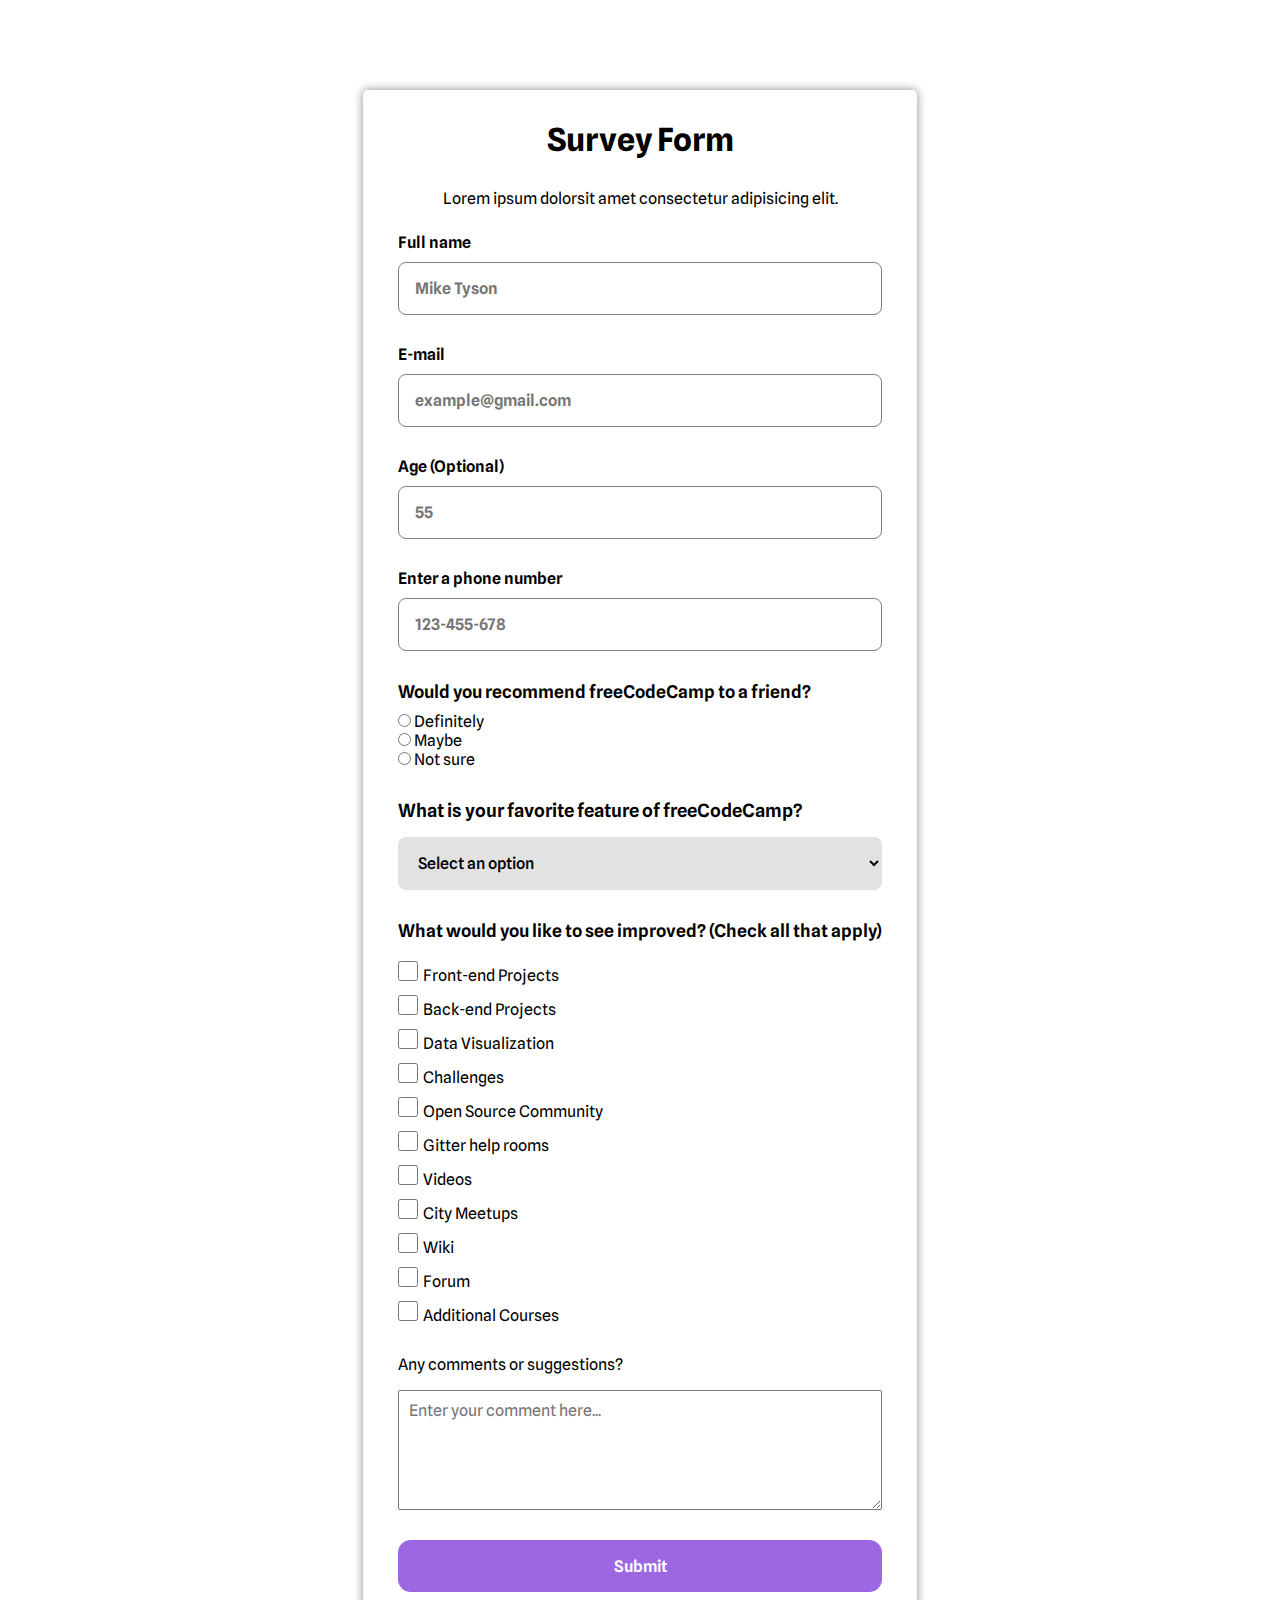
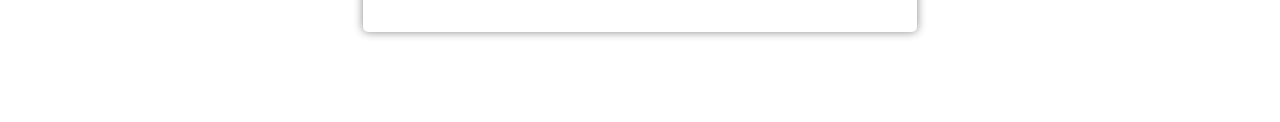
<file: Survey Form/index.html>
<!DOCTYPE html>
<html lang="en">

<head>
    <meta charset="UTF-8">
    <meta http-equiv="X-UA-Compatible" content="IE=edge">
    <meta name="viewport" content="width=device-width, initial-scale=1.0">
    <title>Friendship Survey </title>
    <link rel="stylesheet" href="style.css">
</head>

<body>
    <main>
        <div class="header">
            <h1 id="title">Survey Form</h1>
            <p id="description">Lorem ipsum dolorsit amet consectetur adipisicing elit.</p>
        </div>
        <form id="survey-form">
            <ul>
                <li>
                    <label for="name" id="form-label">Full name</label>
                    <input type="text" class="form-control" id="name" placeholder="Mike Tyson" required>

                </li>

                <li>
                    <label for="email" id="form-label">E-mail</label>
                    <input type="text" class="form-control" id="email" placeholder="example@gmail.com" required>
                </li>
                <li>
                    <label for="number" id="form-label">Age (Optional)</label>
                    <input type="text" class="form-control" id="number" pattern="[0-9]{2}" placeholder="55">
                </li>
                <li>
                    <label for="phone" id="form-label">Enter a phone number</label>
                    <input type="text" class="form-control" id="phone" name="phone" placeholder="123-455-678"
                        pattern="[0-9]{3}-[0-9]{3}-[0-9]{4}" value="" required>
                </li>

                <li>
                    <p class="recommend-label">Would you recommend freeCodeCamp to a friend?</p>
                    <div class="recommend-section">
                       
                  
                       
                        <input type="radio" id="definitely" name="gender" value="Male" required />
                        <label for="definitely">Definitely</label><br>
                    
                 
                        
                        <input type="radio" id="maybe" name="gender" value="Female" required />
                        <label for="maybe">Maybe</label>
                    <br>
                   
                       
                        <input type="radio" id="not" name="gender" value="Other" required />
                        <label for="not">Not sure</label>
                    </div>
                    
                  

                </li>
                <li>
                    <label class="favorite-label" for="favorite">What is your favorite feature of freeCodeCamp?</label>
                    <select id="favorite" name="favorite" class="form-control" required="">
                        <option disabled selected>Select an option</option>
                        <option value="challenges">Challenges</option>
                        <option value="project">Project</option>
                        <option value="community">Community</option>
                        <option value="openSource">Open Source</option>
                    </select>
                </li>
                <li>
                    <div class="form-group">
                        <p>
                            What would you like to see improved?
                            <span class="clue">(Check all that apply)</span>
                        </p>

                        <label><input name="prefer" value="front-end-projects" type="checkbox"
                                class="input-checkbox" />Front-end Projects</label>
                        <label>
                            <input name="prefer" value="back-end-projects" type="checkbox"
                                class="input-checkbox" />Back-end Projects</label>
                        <label>
                            <input name="prefer" value="data-visualization" type="checkbox"
                                class="input-checkbox" />Data Visualization</label>
                        <label>
                            <input name="prefer" value="challenges" type="checkbox"
                                class="input-checkbox" />Challenges</label>
                        <label>
                            <input name="prefer" value="open-source-community" type="checkbox"
                                class="input-checkbox" />Open Source Community</label>
                        <label>
                            <input name="prefer" value="gitter-help-rooms" type="checkbox"
                                class="input-checkbox" />Gitter help rooms</label>
                        <label>
                            <input name="prefer" value="videos" type="checkbox" class="input-checkbox" />Videos</label>
                        <label>
                            <input name="prefer" value="city-meetups" type="checkbox" class="input-checkbox" />City
                            Meetups</label>
                        <label><input name="prefer" value="wiki" type="checkbox" class="input-checkbox" />Wiki</label>
                        <label><input name="prefer" value="forum" type="checkbox" class="input-checkbox" />Forum</label>
                        <label><input name="prefer" value="additional-courses" type="checkbox"
                                class="input-checkbox" />Additional Courses</label>
                    </div>
                </li>
                <li>
                    
                        <p>Any comments or suggestions?</p>
                        <textarea
                          id="comments"
                          class="input-textarea"
                          name="comment"
                          placeholder="Enter your comment here..."
                        ></textarea>
                      
                </li>
                <li>
                    <button class="submit-button" type="submit">
                        Submit
                    </button>
                </li>
            </ul>
            <div class="button-wrapper">

            </div>





        </form>
    </main>
</body>

</html>
</file>
<file: Survey Form/style.css>
@import url('https://fonts.googleapis.com/css2?family=Spline+Sans:wght@300;400;500;600;700&display=swap');
*{
    margin: 0;
    padding: 0;
    box-sizing: border-box;
}
body{
    background-color: rgb(255, 255, 255);
    display: flex;
    justify-content: center;
    font-family: 'Spline Sans', sans-serif;
    
}
main{

    margin-top: 10vh;
    margin-bottom: 10vh;
    background-color: rgb(255, 255, 255);
    box-shadow: 0px 0px 10px #888888;
    border-radius: 5px;
}
.header{
    text-align: center;
}
.header #title{
    padding: 30px 0px;
}
.header #description{
   padding-bottom: 10px;
}

ul {
    display: inline-block;
    list-style: none;
    padding: 0px 35px;
  }

li{
    display: flex;
    flex-direction: column;
    list-style: none;
    padding: 15px 0px;
}

input[type="text"]{
    width: 100%;
    margin-top: 10px;
    padding: 1rem;
    border: none;
    outline: none;
    border-radius: 0.5rem;
    border: 1px solid gray;
    font-size: 1rem;
    font-weight: 600;
    color: black;
}

select{
    border: none;
    outline: none;
    padding: 1rem;
    margin-top: 1rem;
    font-size: 1rem;
    width: 100%;
    background-color: #e2e2e2;
    border-radius: 0.5rem;
    
}


#favorite{
    font-weight: 500;
    
}
.favorite-label{
    font-size: 1.15rem;
    font-weight: 600;
    
}
.recommend-label{
    font-size: 1.10rem;
    font-weight: 600;
    margin-bottom: 10px;
}
.form-group{
display: flex;
flex-direction: column;
justify-content: flex-start;

}
.form-group p{
    font-size: 1.10rem;
    font-weight: 600;
    padding-bottom: 10px;
}
.form-group input[type="checkbox"]{
    margin-right: 5px;
    margin-top: 10px;
}
input,
button,
select,
option,
textarea {
  font-family: inherit;
  font-size: inherit;
  line-height: inherit;
}


.submit-button{
    background-color: #9d67e4;
    color: white;
    border: none;
    outline: none;
    border-radius: 0.8rem;
    font-size: 1rem;
    font-weight: 600;
    height: 3.25rem;
    width: 100%;
    margin-bottom: 25px;
    cursor: pointer;
}
.submit-button:hover{
    opacity: 80%;
}
#form-label{
    font-weight: 600;
}
.form-control:focus {
    border-color: #c300ff;
    outline: 0;
    box-shadow: 0 0 0 0.2rem rgba(234, 0, 255, 0.212);
  }
  .input-checkbox{
    display: inline-block;
    min-height: 1.25rem;
    min-width: 1.25rem;
  }
  .input-checkbox::before {
      content: "";
    background-color: rgba(255, 7, 123, 0.514);
}
  .input-checkbox:checked::after {
    content: "";
    background-color: rgb(255, 7, 123);
}
.input-textarea{
    margin-top: 1em;
    min-height: 120px;
    width: 100%;
    padding: 0.625rem;
    resize: vertical;
}

@media screen and (max-width:375px){
    .main{
        width: 80%;
    }
    ul {
        display: inline-block;
        list-style: none;
        padding: 0px 15px;
      }
     
}
</file>
